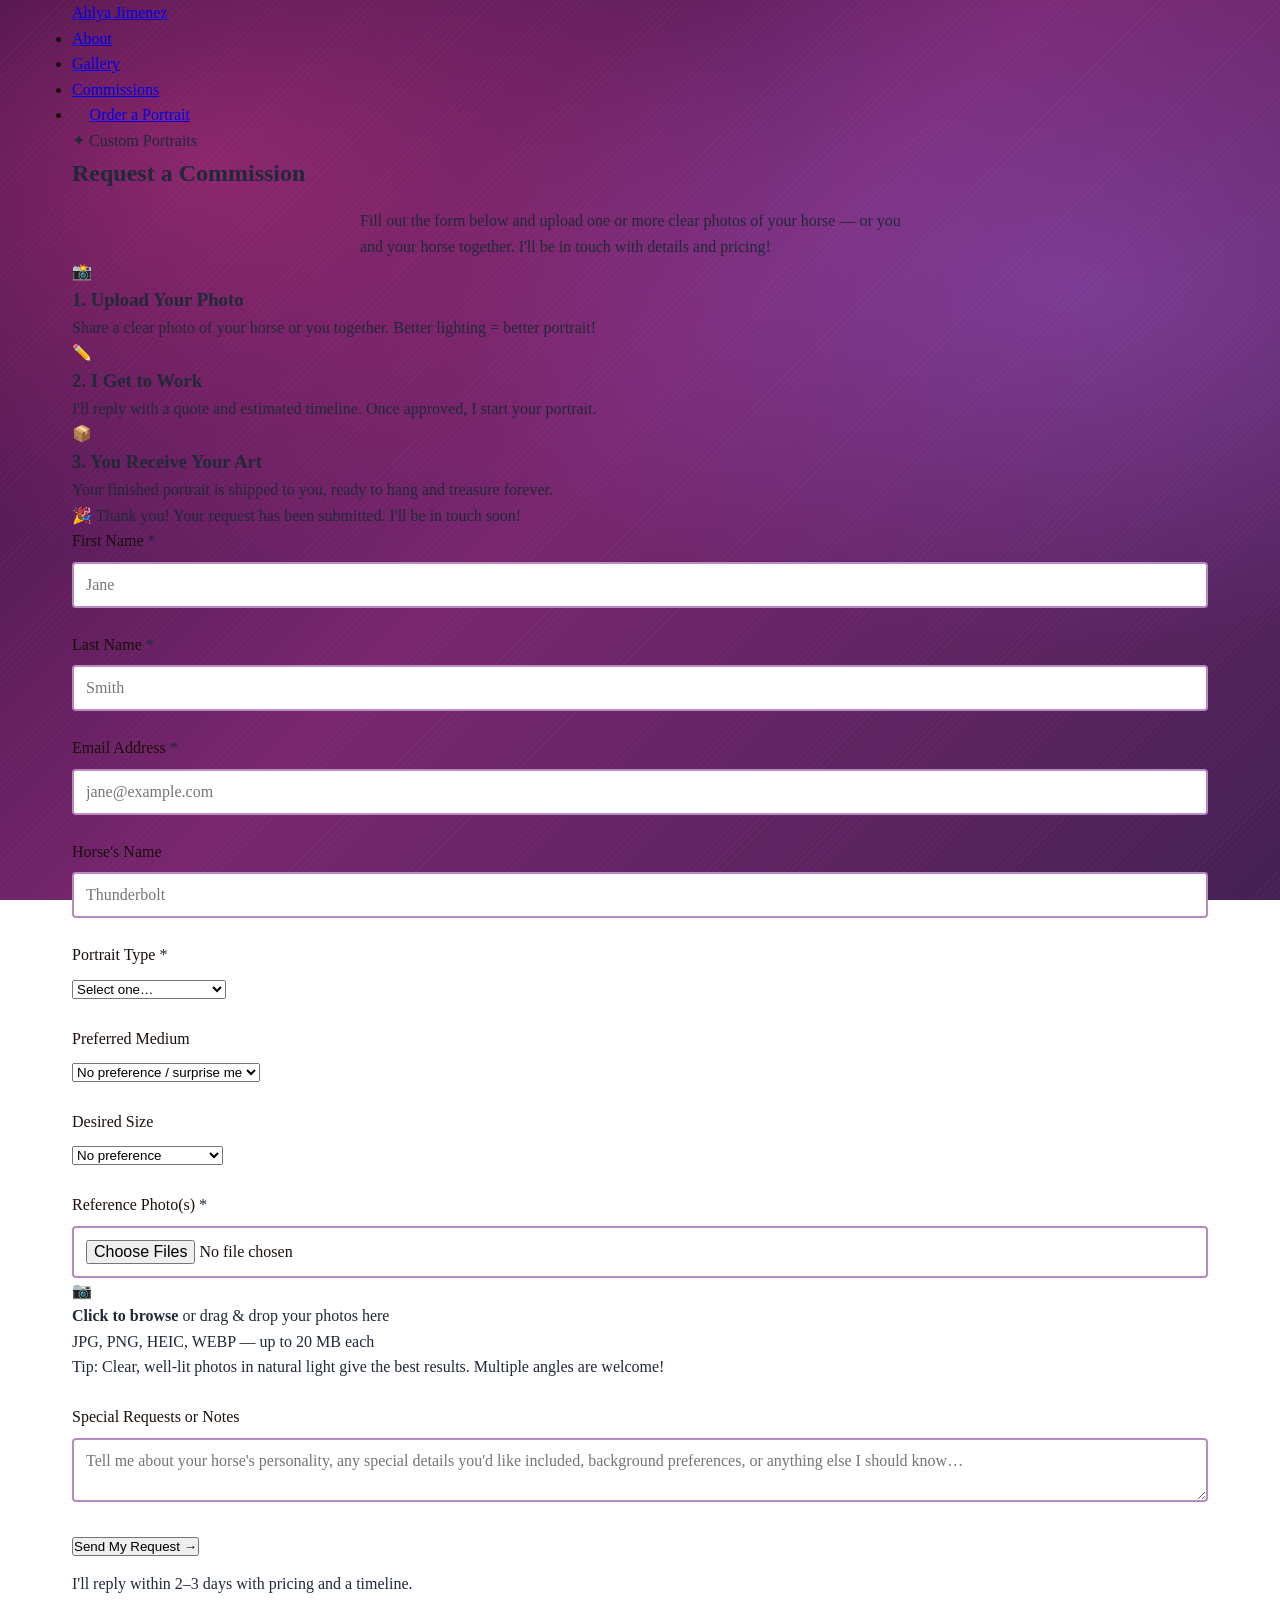
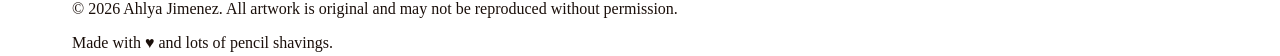
<file: commission.html>
<!DOCTYPE html>
<html lang="en">
<head>
  <meta charset="UTF-8" />
  <meta name="viewport" content="width=device-width, initial-scale=1.0" />
  <title>Request a Commission — Ahlya Jimenez</title>
  <meta name="description" content="Submit your photo and request a custom horse portrait from Ahlya Jimenez." />
  <link rel="stylesheet" href="styles.css" />
</head>
<body>

  <!-- ====== Navigation ====== -->
  <nav>
    <div class="container nav-inner">
      <a href="index.html" class="nav-brand">Ahlya Jimenez</a>
      <ul class="nav-links">
        <li><a href="index.html#about">About</a></li>
        <li><a href="index.html#gallery">Gallery</a></li>
        <li><a href="index.html#commissions">Commissions</a></li>
        <li><a href="commission.html" class="btn btn-primary" style="padding:0.45rem 1.1rem;">Order a Portrait</a></li>
      </ul>
    </div>
  </nav>

  <!-- ====== Page Hero ====== -->
  <section class="commission-hero">
    <div class="container">
      <span class="hero-tag">✦ Custom Portraits</span>
      <h1>Request a Commission</h1>
      <p style="max-width:560px;margin:1rem auto 0;color:var(--gray);">Fill out the form below and upload one or more clear photos of your horse — or you and your horse together. I'll be in touch with details and pricing!</p>
    </div>
  </section>

  <!-- ====== How It Works ====== -->
  <section class="form-section" style="padding-bottom:0;">
    <div class="container">
      <div class="info-cards">
        <div class="info-card">
          <div class="info-card-icon">📸</div>
          <h3>1. Upload Your Photo</h3>
          <p>Share a clear photo of your horse or you together. Better lighting = better portrait!</p>
        </div>
        <div class="info-card">
          <div class="info-card-icon">✏️</div>
          <h3>2. I Get to Work</h3>
          <p>I'll reply with a quote and estimated timeline. Once approved, I start your portrait.</p>
        </div>
        <div class="info-card">
          <div class="info-card-icon">📦</div>
          <h3>3. You Receive Your Art</h3>
          <p>Your finished portrait is shipped to you, ready to hang and treasure forever.</p>
        </div>
      </div>
    </div>
  </section>

  <!-- ====== Commission Form ====== -->
  <section class="form-section">
    <div class="container">
      <div class="form-card">

        <div class="success-banner" id="successBanner" role="alert">
          🎉 Thank you! Your request has been submitted. I'll be in touch soon!
        </div>

        <form id="commissionForm" novalidate>
          <div class="form-grid">

            <!-- Name -->
            <div class="form-group">
              <label for="firstName">First Name <span class="required">*</span></label>
              <input type="text" id="firstName" name="firstName" placeholder="Jane" required />
            </div>

            <!-- Last Name -->
            <div class="form-group">
              <label for="lastName">Last Name <span class="required">*</span></label>
              <input type="text" id="lastName" name="lastName" placeholder="Smith" required />
            </div>

            <!-- Email -->
            <div class="form-group full">
              <label for="email">Email Address <span class="required">*</span></label>
              <input type="email" id="email" name="email" placeholder="jane@example.com" required />
            </div>

            <!-- Horse Name -->
            <div class="form-group">
              <label for="horseName">Horse's Name</label>
              <input type="text" id="horseName" name="horseName" placeholder="Thunderbolt" />
            </div>

            <!-- Portrait Type -->
            <div class="form-group">
              <label for="portraitType">Portrait Type <span class="required">*</span></label>
              <select id="portraitType" name="portraitType" required>
                <option value="" disabled selected>Select one…</option>
                <option value="horse-only">Horse only</option>
                <option value="horse-and-rider">Horse &amp; rider together</option>
                <option value="multiple-horses">Multiple horses</option>
                <option value="other">Other / not sure</option>
              </select>
            </div>

            <!-- Medium -->
            <div class="form-group">
              <label for="medium">Preferred Medium</label>
              <select id="medium" name="medium">
                <option value="" selected>No preference / surprise me</option>
                <option value="graphite">Graphite / pencil</option>
                <option value="colored-pencil">Colored pencil</option>
                <option value="watercolor">Watercolor</option>
                <option value="charcoal">Charcoal</option>
                <option value="ink">Pen &amp; ink</option>
              </select>
            </div>

            <!-- Size -->
            <div class="form-group">
              <label for="size">Desired Size</label>
              <select id="size" name="size">
                <option value="" selected>No preference</option>
                <option value="small">Small (5×7 in)</option>
                <option value="medium">Medium (8×10 in)</option>
                <option value="large">Large (11×14 in)</option>
                <option value="xlarge">Extra large (16×20 in)</option>
              </select>
            </div>

            <!-- Photo Upload -->
            <div class="form-group full">
              <label>Reference Photo(s) <span class="required">*</span></label>
              <div class="upload-zone" id="uploadZone" tabindex="0" role="button" aria-label="Click or drag to upload photos">
                <input type="file" id="photoUpload" name="photos" accept="image/*" multiple required />
                <span class="upload-icon">📷</span>
                <p><strong>Click to browse</strong> or drag &amp; drop your photos here</p>
                <p>JPG, PNG, HEIC, WEBP — up to 20 MB each</p>
              </div>
              <ul class="file-list" id="fileList" aria-live="polite"></ul>
              <p class="form-note">Tip: Clear, well-lit photos in natural light give the best results. Multiple angles are welcome!</p>
            </div>

            <!-- Special Notes -->
            <div class="form-group full">
              <label for="notes">Special Requests or Notes</label>
              <textarea id="notes" name="notes" placeholder="Tell me about your horse's personality, any special details you'd like included, background preferences, or anything else I should know…"></textarea>
            </div>

          </div><!-- end .form-grid -->

          <div class="form-submit">
            <button type="submit" class="btn btn-primary">Send My Request →</button>
            <p class="form-note" style="margin-top:0.75rem;">I'll reply within 2–3 days with pricing and a timeline.</p>
          </div>

        </form>
      </div>
    </div>
  </section>

  <!-- ====== Footer ====== -->
  <footer>
    <div class="container">
      <p>&copy; <span id="year"></span> Ahlya Jimenez. All artwork is original and may not be reproduced without permission.</p>
      <p style="margin-top:0.5rem;">Made with ♥ and lots of pencil shavings.</p>
    </div>
  </footer>

  <script>
    document.getElementById('year').textContent = new Date().getFullYear();

    /* ---- File upload UX ---- */
    const uploadZone  = document.getElementById('uploadZone');
    const photoUpload = document.getElementById('photoUpload');
    const fileList    = document.getElementById('fileList');

    uploadZone.addEventListener('click', (e) => {
      if (e.target !== photoUpload) photoUpload.click();
    });
    uploadZone.addEventListener('keydown', (e) => {
      if (e.key === 'Enter' || e.key === ' ') { e.preventDefault(); photoUpload.click(); }
    });

    photoUpload.addEventListener('change', () => {
      photoUpload.setCustomValidity('');
      renderFiles(photoUpload.files);
    });

    uploadZone.addEventListener('dragover', (e) => {
      e.preventDefault();
      uploadZone.classList.add('drag-over');
    });
    uploadZone.addEventListener('dragleave', () => uploadZone.classList.remove('drag-over'));
    uploadZone.addEventListener('drop', (e) => {
      e.preventDefault();
      uploadZone.classList.remove('drag-over');
      // Transfer dropped files to the input
      const dt = new DataTransfer();
      Array.from(e.dataTransfer.files)
        .filter(f => f.type.startsWith('image/'))
        .forEach(f => dt.items.add(f));
      photoUpload.files = dt.files;
      renderFiles(photoUpload.files);
    });

    function renderFiles(files) {
      fileList.innerHTML = '';
      Array.from(files).forEach(f => {
        const li = document.createElement('li');
        li.textContent = f.name;
        fileList.appendChild(li);
      });
    }

    /* ---- Form submission ---- */
    const form          = document.getElementById('commissionForm');
    const successBanner = document.getElementById('successBanner');

    form.addEventListener('submit', (e) => {
      e.preventDefault();

      // Clear stale custom validity before running full form check
      photoUpload.setCustomValidity('');

      // Basic validation
      if (!form.checkValidity()) {
        form.reportValidity();
        return;
      }
      if (!photoUpload.files.length) {
        photoUpload.setCustomValidity('Please upload at least one photo.');
        photoUpload.reportValidity();
        return;
      }
      photoUpload.setCustomValidity('');

      // Show success (in production, replace with real form submission / API call)
      successBanner.style.display = 'block';
      form.reset();
      fileList.innerHTML = '';
      successBanner.scrollIntoView({ behavior: 'smooth', block: 'center' });
    });
  </script>
</body>
</html>
</file>
<file: styles.css>
* {
    margin: 0;
    padding: 0;
    box-sizing: border-box;
}

:root {
    --primary-purple: #762B83;
    --dark-purple: #34133F;
    --light-purple: #B88BC5;
    --cream: #F5E6D3;
    --accent-gold: #D4AF37;
    --text-dark: #1A0F0A;
    --magenta: #B83280;
}

html {
    scroll-behavior: smooth;
}

body {
    font-family: 'Lora', serif;
    color: var(--text-dark);
    line-height: 1.6;
    background:
                repeating-linear-gradient(
                    135deg,
                    rgba(255, 255, 255, 0.025) 0px,
                    rgba(255, 255, 255, 0.025) 1px,
                    transparent 1px,
                    transparent 5px
                ),
                radial-gradient(ellipse at 16% 18%, rgba(208, 54, 140, 0.48), transparent 38%),
                radial-gradient(ellipse at 84% 32%, rgba(143, 84, 196, 0.48), transparent 42%),
                linear-gradient(135deg, #35103F 0%, #79266F 48%, #442054 100%);
    background-attachment: fixed;
    min-height: 100vh;
}

/* Navigation */
.navbar {
    background-color: var(--dark-purple);
    padding: 1rem 0;
    position: sticky;
    top: 0;
    z-index: 1000;
    box-shadow: 0 4px 6px rgba(0, 0, 0, 0.3);
    border-bottom: 3px solid var(--accent-gold);
}

.nav-container {
    max-width: 1200px;
    margin: 0 auto;
    padding: 0 2rem;
    display: flex;
    justify-content: space-between;
    align-items: center;
}

.logo {
    font-family: 'Cinzel', serif;
    font-size: 1.8rem;
    font-weight: 700;
    color: var(--accent-gold);
    letter-spacing: 2px;
}

.nav-menu {
    display: flex;
    list-style: none;
    gap: 2rem;
}

.nav-link {
    color: var(--cream);
    text-decoration: none;
    font-size: 1rem;
    transition: all 0.3s ease;
    font-family: 'Cinzel', serif;
    position: relative;
}

.nav-link:hover {
    color: var(--accent-gold);
}

.nav-link::after {
    content: '';
    position: absolute;
    bottom: -5px;
    left: 0;
    width: 0;
    height: 2px;
    background-color: var(--accent-gold);
    transition: width 0.3s ease;
}

.nav-link:hover::after {
    width: 100%;
}

/* Hero Section */
.hero {
    background:
                repeating-linear-gradient(38deg, rgba(255, 255, 255, 0.045) 0 1px, transparent 1px 9px),
                radial-gradient(ellipse at 20% 28%, rgba(220, 57, 145, 0.68), transparent 42%),
                radial-gradient(ellipse at 82% 68%, rgba(137, 79, 190, 0.72), transparent 44%),
                linear-gradient(135deg, rgba(44, 13, 54, 0.82), rgba(85, 23, 91, 0.68));
    background-size: cover;
    background-position: center;
    padding: 150px 2rem;
    text-align: center;
    color: var(--cream);
    min-height: 100vh;
    display: flex;
    align-items: center;
    justify-content: center;
}

.hero-content h1 {
    font-family: 'Cinzel', serif;
    font-size: 4rem;
    margin-bottom: 0.5rem;
    color: var(--accent-gold);
    text-shadow: 2px 2px 4px rgba(0, 0, 0, 0.5);
    letter-spacing: 3px;
}

.hero-content .hero-specialty {
    font-size: 1.2rem;
    margin-bottom: 1rem;
    font-style: normal;
    letter-spacing: 2px;
}

.hero-content p {
    font-size: 1.5rem;
    margin-bottom: 2rem;
    color: var(--cream);
    font-style: italic;
}

.hero-content .hero-motto {
    margin-bottom: 2rem;
}

.cta-button {
    display: inline-block;
    padding: 1rem 2.5rem;
    background-color: var(--accent-gold);
    color: var(--dark-purple);
    text-decoration: none;
    font-family: 'Cinzel', serif;
    font-weight: 600;
    border-radius: 50px;
    transition: all 0.3s ease;
    box-shadow: 0 6px 12px rgba(0, 0, 0, 0.3);
    border: 2px solid var(--accent-gold);
}

.cta-button:hover {
    background-color: transparent;
    color: var(--accent-gold);
    transform: translateY(-3px);
    box-shadow: 0 8px 16px rgba(212, 175, 55, 0.4);
}

/* Container */
.container {
    max-width: 1200px;
    margin: 0 auto;
    padding: 0 2rem;
}

/* Portfolio Section */
.portfolio {
    padding: 80px 0;
    background: linear-gradient(135deg, rgba(184, 139, 197, 0.18) 0%, rgba(184, 50, 128, 0.12) 100%),
                repeating-linear-gradient(
                    0deg,
                    rgba(118, 43, 131, 0.045) 0px,
                    rgba(118, 43, 131, 0.045) 1px,
                    transparent 1px,
                    transparent 2px
                );
}

.pricing {
    padding: 80px 0;
    background: linear-gradient(135deg, rgba(184, 50, 128, 0.12) 0%, rgba(184, 139, 197, 0.18) 100%);
}

.price-list-link {
    display: block;
    max-width: 500px;
    margin: 0 auto;
    border: 5px solid rgba(245, 230, 211, 0.9);
    border-radius: 24px;
    overflow: hidden;
    box-shadow: 0 8px 24px rgba(26, 15, 10, 0.25);
}

.price-list-image {
    display: block;
    width: 100%;
    height: auto;
    border-radius: 18px;
}

.portfolio h2,
.about h2,
.commission h2,
.contact h2 {
    font-family: 'Cinzel', serif;
    font-size: 2.5rem;
    color: #1A0F0A;
    text-align: center;
    margin-bottom: 1rem;
    letter-spacing: 2px;
}

.section-intro {
    text-align: center;
    font-size: 1.1rem;
    color: #1A0F0A;
    margin-bottom: 3rem;
    font-style: italic;
}

.portfolio-grid {
    display: grid;
    grid-template-columns: repeat(auto-fit, minmax(200px, 1fr));
    gap: 2rem;
    margin-bottom: 2rem;
    justify-items: center;
}

.portfolio-item {
    background: var(--cream);
    border-radius: 8px;
    overflow: hidden;
    box-shadow: 0 8px 16px rgba(0, 0, 0, 0.15);
    transition: all 0.3s ease;
    border-left: 5px solid var(--accent-gold);
    cursor: pointer;
    width: 100%;
    max-width: 220px;
}

.portfolio-item:hover {
    transform: translateY(-10px);
    box-shadow: 0 12px 24px rgba(212, 175, 55, 0.3);
}

.portfolio-image {
    width: 100%;
    height: 180px;
    overflow: hidden;
    background: linear-gradient(135deg, var(--magenta) 0%, var(--primary-purple) 100%);
    display: flex;
    align-items: center;
    justify-content: center;
}

.portfolio-image img {
    width: 100%;
    height: 100%;
    object-fit: cover;
    object-position: center;
    transition: transform 0.3s ease;
}

.portfolio-image .acrylic-image {
    object-fit: contain;
    background: var(--cream);
}

.portfolio-item:hover .portfolio-image img {
    transform: scale(1.05);
}

.placeholder-image {
    background: linear-gradient(135deg, var(--magenta) 0%, var(--primary-purple) 100%),
                repeating-linear-gradient(
                    45deg,
                    rgba(0, 0, 0, 0.05) 0px,
                    rgba(0, 0, 0, 0.05) 2px,
                    transparent 2px,
                    transparent 4px
                );
    height: 180px;
    display: flex;
    align-items: center;
    justify-content: center;
    color: var(--cream);
    font-size: 1.1rem;
    font-weight: 500;
    text-shadow: 1px 1px 2px rgba(0, 0, 0, 0.3);
}

.portfolio-item h3 {
    padding: 0.8rem 0.8rem 0.3rem;
    color: #1A0F0A;
    font-family: 'Cinzel', serif;
    font-size: 0.9rem;
    line-height: 1.3;
    text-align: center;
}

.portfolio-item p {
    padding: 0 0.8rem 0.8rem;
    color: #1A0F0A;
    font-size: 0.8rem;
    text-align: center;
}

.portfolio-note {
    text-align: center;
    color: #1A0F0A;
    font-style: italic;
    margin-top: 2rem;
}

/* Lightbox Modal */
.lightbox {
    display: none;
    position: fixed;
    top: 0;
    left: 0;
    width: 100%;
    height: 100%;
    background: rgba(0, 0, 0, 0.8);
    z-index: 9999;
    padding: 20px;
}

.lightbox.active {
    display: flex;
    flex-direction: column;
    align-items: center;
    justify-content: center;
}

.lightbox-close {
    position: absolute;
    top: 20px;
    right: 30px;
    background: none;
    border: none;
    color: var(--accent-gold);
    font-size: 40px;
    cursor: pointer;
    transition: color 0.3s ease;
    z-index: 10000;
}

.lightbox-close:hover {
    color: var(--cream);
}

.lightbox-img {
    max-width: 90%;
    max-height: 70vh;
    object-fit: contain;
    margin-bottom: 20px;
}

.lightbox-nav {
    position: absolute;
    top: 50%;
    transform: translateY(-50%);
    background: rgba(212, 175, 55, 0.8);
    border: none;
    color: var(--dark-purple);
    font-size: 30px;
    padding: 15px 20px;
    cursor: pointer;
    border-radius: 4px;
    transition: all 0.3s ease;
}

.lightbox-nav:hover:not(:disabled) {
    background: var(--accent-gold);
}

.lightbox-nav:disabled {
    opacity: 0.3;
    cursor: not-allowed;
}

.lightbox-prev {
    left: 20px;
}

.lightbox-next {
    right: 20px;
}

.lightbox-caption {
    background: var(--cream);
    padding: 20px;
    border-radius: 8px;
    text-align: center;
    max-width: 500px;
    margin-top: 20px;
}

.lightbox-caption h3 {
    font-family: 'Cinzel', serif;
    color: #1A0F0A;
    margin-bottom: 10px;
    font-size: 1.3rem;
}

.lightbox-caption p {
    color: #1A0F0A;
    font-size: 0.95rem;
}

/* About Section */
.about {
    padding: 80px 0;
    background: linear-gradient(to right, rgba(245, 230, 211, 0.3), rgba(184, 139, 197, 0.2)),
                repeating-linear-gradient(
                    90deg,
                    rgba(118, 43, 131, 0.035) 0px,
                    rgba(118, 43, 131, 0.035) 1px,
                    transparent 1px,
                    transparent 2px
                );
}

.about-content {
    display: grid;
    grid-template-columns: 1fr;
    gap: 3rem;
    align-items: center;
}

.about-text h2 {
    margin-bottom: 1.5rem;
}

.about-text p {
    margin-bottom: 1.5rem;
    color: #1A0F0A;
    font-size: 1.1rem;
    line-height: 1.8;
    background: rgba(245, 230, 211, 0.6);
    padding: 1.5rem;
    border-left: 4px solid var(--accent-gold);
    border-radius: 4px;
}

/* Commission Section */
.commission {
    padding: 80px 0;
    background: linear-gradient(135deg, rgba(184, 139, 197, 0.2) 0%, rgba(184, 50, 128, 0.14) 100%),
                repeating-linear-gradient(
                    0deg,
                    rgba(118, 43, 131, 0.045) 0px,
                    rgba(118, 43, 131, 0.045) 1px,
                    transparent 1px,
                    transparent 2px
                );
}

.commission h2 {
    margin-bottom: 3rem;
}

.commission-steps {
    display: grid;
    grid-template-columns: repeat(auto-fit, minmax(250px, 1fr));
    gap: 2rem;
}

.step {
    background: var(--cream);
    padding: 2rem;
    text-align: center;
    border-radius: 8px;
    box-shadow: 0 6px 12px rgba(0, 0, 0, 0.1);
    transition: all 0.3s ease;
    border-top: 4px solid var(--accent-gold);
}

.step:hover {
    transform: translateY(-5px);
    box-shadow: 0 10px 20px rgba(0, 0, 0, 0.15);
}

.step-number {
    background: var(--primary-purple);
    color: var(--cream);
    width: 60px;
    height: 60px;
    border-radius: 50%;
    display: flex;
    align-items: center;
    justify-content: center;
    font-size: 1.8rem;
    font-weight: 700;
    margin: 0 auto 1rem;
    box-shadow: 0 4px 8px rgba(0, 0, 0, 0.2);
}

.step h3 {
    color: #1A0F0A;
    margin-bottom: 1rem;
    font-family: 'Cinzel', serif;
}

.step p {
    color: #1A0F0A;
    font-size: 0.95rem;
}

/* Contact Section */
.contact {
    padding: 80px 0;
    background: linear-gradient(to right, rgba(245, 230, 211, 0.25), rgba(184, 139, 197, 0.18)),
                repeating-linear-gradient(
                    90deg,
                    rgba(118, 43, 131, 0.035) 0px,
                    rgba(118, 43, 131, 0.035) 1px,
                    transparent 1px,
                    transparent 2px
                );
}

.contact h2 {
    margin-bottom: 1rem;
}

.contact-form {
    max-width: 600px;
    margin: 3rem auto;
    background: var(--cream);
    padding: 2.5rem;
    border-radius: 8px;
    box-shadow: 0 8px 16px rgba(0, 0, 0, 0.15);
    border-left: 5px solid var(--accent-gold);
}

.form-group {
    margin-bottom: 1.5rem;
}

.form-group label {
    display: block;
    margin-bottom: 0.5rem;
    color: #1A0F0A;
    font-weight: 500;
    font-family: 'Cinzel', serif;
}

.form-group input,
.form-group textarea {
    width: 100%;
    padding: 0.75rem;
    border: 2px solid var(--light-purple);
    border-radius: 4px;
    font-family: 'Lora', serif;
    font-size: 1rem;
    color: #1A0F0A;
    transition: border-color 0.3s ease;
}

.form-group input:focus,
.form-group textarea:focus {
    outline: none;
    border-color: var(--accent-gold);
    box-shadow: 0 0 8px rgba(212, 175, 55, 0.3);
}

.form-group small {
    display: block;
    margin-top: 0.5rem;
    color: #1A0F0A;
    font-size: 0.9rem;
}

.submit-button {
    width: 100%;
    padding: 1rem;
    background-color: var(--primary-purple);
    color: var(--cream);
    border: 2px solid var(--primary-purple);
    border-radius: 4px;
    font-family: 'Cinzel', serif;
    font-size: 1rem;
    font-weight: 600;
    cursor: pointer;
    transition: all 0.3s ease;
}

.submit-button:hover {
    background-color: var(--accent-gold);
    color: var(--dark-purple);
    border-color: var(--accent-gold);
    transform: translateY(-2px);
    box-shadow: 0 4px 12px rgba(212, 175, 55, 0.3);
}

.contact-info {
    text-align: center;
    margin-top: 3rem;
    background: rgba(245, 230, 211, 0.6);
    padding: 2rem;
    border-radius: 8px;
    border-top: 3px solid var(--accent-gold);
}

.contact-info h3 {
    color: #1A0F0A;
    margin-bottom: 1rem;
    font-family: 'Cinzel', serif;
}

.contact-info p {
    color: #1A0F0A;
}

.contact-info a {
    color: var(--primary-purple);
    text-decoration: none;
    font-weight: 600;
    transition: color 0.3s ease;
}

.contact-info a:hover {
    color: var(--accent-gold);
}

/* Footer */
.footer {
    background-color: var(--dark-purple);
    color: var(--cream);
    text-align: center;
    padding: 2rem;
    border-top: 3px solid var(--accent-gold);
    margin-top: 80px;
}

.footer p {
    font-size: 0.95rem;
}

/* Responsive Design */
@media (max-width: 768px) {
    .nav-menu {
        flex-direction: column;
        gap: 1rem;
    }

    .hero-content h1 {
        font-size: 2.5rem;
    }

    .hero-content p {
        font-size: 1.1rem;
    }

    .portfolio h2,
    .about h2,
    .commission h2,
    .contact h2 {
        font-size: 2rem;
    }

    .cta-button {
        padding: 0.8rem 2rem;
        font-size: 0.95rem;
    }

    .portfolio-grid {
        grid-template-columns: repeat(auto-fit, minmax(150px, 1fr));
    }

    .lightbox-img {
        max-height: 60vh;
    }

    .lightbox-nav {
        padding: 12px 15px;
        font-size: 25px;
    }
}

@media (max-width: 480px) {
    .logo {
        font-size: 1.3rem;
    }

    .nav-menu {
        gap: 0.5rem;
    }

    .nav-link {
        font-size: 0.9rem;
    }

    .hero-content h1 {
        font-size: 1.8rem;
    }

    .hero-content p {
        font-size: 1rem;
    }

    .portfolio h2,
    .about h2,
    .commission h2,
    .contact h2 {
        font-size: 1.5rem;
    }

    .contact-form {
        padding: 1.5rem;
    }

    .portfolio-grid {
        grid-template-columns: repeat(2, 1fr);
    }

    .portfolio-item {
        max-width: 100%;
    }

    .lightbox-img {
        max-width: 95%;
        max-height: 50vh;
    }

    .lightbox-caption {
        max-width: 90%;
    }

    .lightbox-nav {
        padding: 10px 12px;
        font-size: 20px;
    }
}

/* Global readable text color (non-home sections) */
section:not(#home),
section:not(#home) p,
section:not(#home) li,
section:not(#home) span,
section:not(#home) a,
section:not(#home) h1,
section:not(#home) h2,
section:not(#home) h3,
section:not(#home) h4 {
  color: #1f2937; /* dark gray for readability */
}

/* Keep home/hero text styling as-is (or explicitly lighter) */
#home,
#home p,
#home li,
#home span,
#home a,
#home h1,
#home h2,
#home h3,
#home h4 {
  color: inherit;
}
</file>
